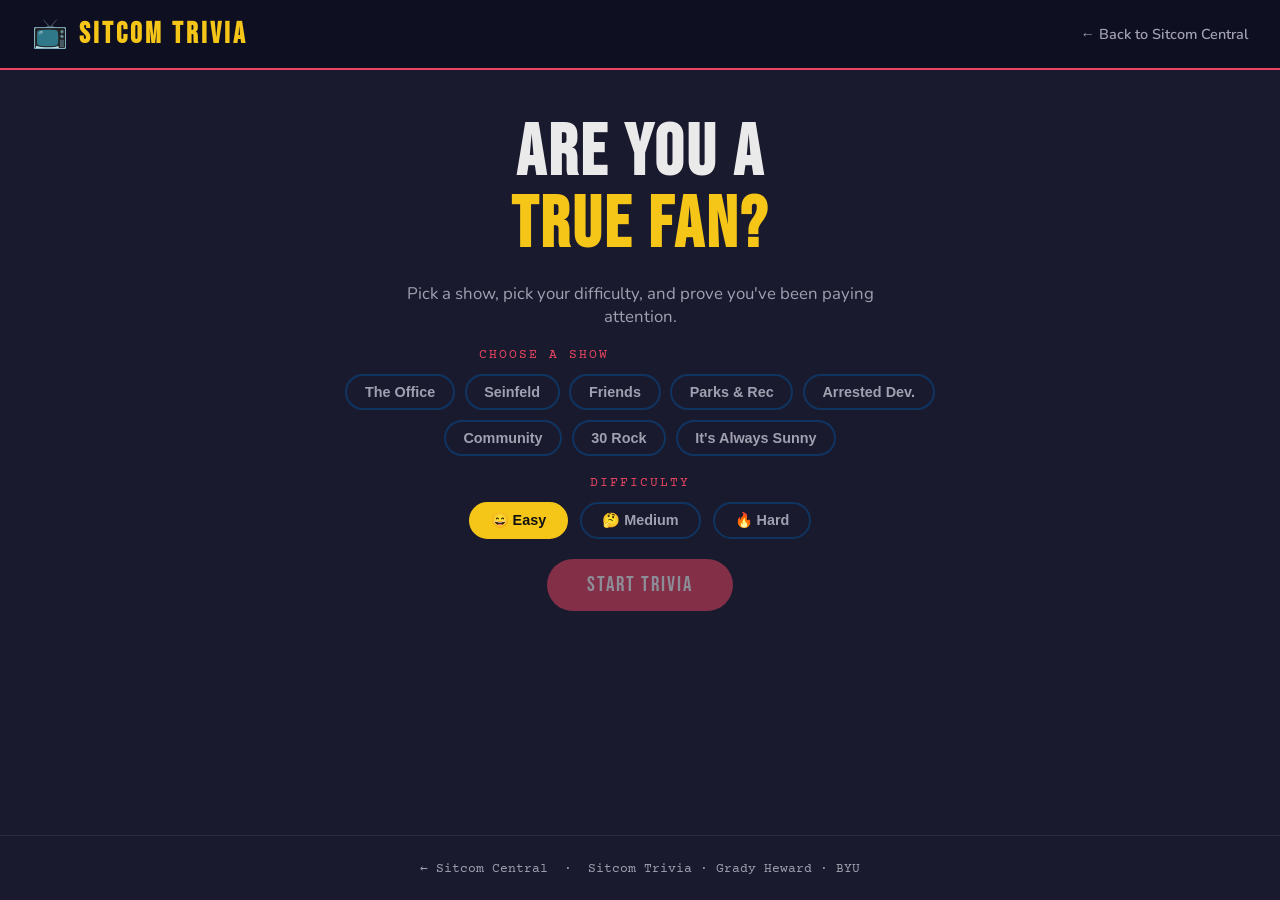
<file: app (1).html>
<!DOCTYPE html>
<html lang="en">
<head>
  <meta charset="UTF-8"/>
  <meta name="viewport" content="width=device-width, initial-scale=1.0"/>
  <title>Sitcom Trivia — Are You a True Fan?</title>
  <link href="https://fonts.googleapis.com/css2?family=Bebas+Neue&family=Nunito:wght@400;600;800;900&family=Courier+Prime:wght@400;700&display=swap" rel="stylesheet"/>

  <style>
    :root {
      --bg:      #1a1a2e;
      --bg-alt:  #16213e;
      --card:    #0f3460;
      --red:     #e94560;
      --gold:    #f5c518;
      --green:   #4caf82;
      --muted:   #a0a0b0;
      --text:    #eaeaea;
      --font-d:  'Bebas Neue', Impact, sans-serif;
      --font-b:  'Nunito', Arial, sans-serif;
      --font-m:  'Courier Prime', monospace;
    }

    * { box-sizing: border-box; margin: 0; padding: 0; }

    body {
      background: var(--bg);
      color: var(--text);
      font-family: var(--font-b);
      min-height: 100vh;
      display: flex;
      flex-direction: column;
      align-items: center;
    }

    header {
      width: 100%;
      background: rgba(15,15,35,0.97);
      border-bottom: 2px solid var(--red);
      padding: 1rem 2rem;
      display: flex;
      justify-content: space-between;
      align-items: center;
    }

    header h1 {
      font-family: var(--font-d);
      font-size: 1.8rem;
      letter-spacing: 3px;
      color: var(--gold);
    }

    header a {
      color: var(--muted);
      text-decoration: none;
      font-size: 0.9rem;
      font-weight: 600;
    }

    header a:hover { color: var(--text); }

    main {
      width: 100%;
      max-width: 720px;
      padding: 3rem 1.5rem;
      flex: 1;
      display: flex;
      flex-direction: column;
      align-items: center;
      gap: 2rem;
    }

    /* Intro */
    #intro {
      text-align: center;
      display: flex;
      flex-direction: column;
      align-items: center;
      gap: 1.25rem;
    }

    #intro h2 {
      font-family: var(--font-d);
      font-size: clamp(2.5rem, 8vw, 4.5rem);
      letter-spacing: 3px;
      color: var(--text);
      line-height: 1;
    }

    #intro h2 span { color: var(--gold); }

    #intro p {
      color: var(--muted);
      font-size: 1.05rem;
      max-width: 480px;
    }

    .show-grid {
      display: flex;
      flex-wrap: wrap;
      gap: 0.6rem;
      justify-content: center;
      margin-top: 0.5rem;
    }

    .show-chip {
      padding: 0.5rem 1.1rem;
      border: 2px solid var(--card);
      border-radius: 30px;
      font-size: 0.9rem;
      font-weight: 700;
      cursor: pointer;
      transition: all 0.15s;
      background: transparent;
      color: var(--muted);
    }

    .show-chip.selected {
      background: var(--red);
      border-color: var(--red);
      color: white;
    }

    .show-chip:hover { border-color: var(--red); color: var(--text); }

    .diff-row {
      display: flex;
      gap: 0.75rem;
    }

    .diff-btn {
      padding: 0.5rem 1.25rem;
      border-radius: 30px;
      border: 2px solid var(--card);
      background: transparent;
      color: var(--muted);
      font-weight: 700;
      font-size: 0.9rem;
      cursor: pointer;
      transition: all 0.15s;
    }

    .diff-btn.active {
      background: var(--gold);
      border-color: var(--gold);
      color: #111;
    }

    .btn-primary {
      padding: 0.85rem 2.5rem;
      background: var(--red);
      color: white;
      border: none;
      border-radius: 30px;
      font-family: var(--font-d);
      font-size: 1.3rem;
      letter-spacing: 2px;
      cursor: pointer;
      transition: transform 0.15s, background 0.15s;
    }

    .btn-primary:hover:not(:disabled) { background: #c73550; transform: translateY(-2px); }
    .btn-primary:disabled { opacity: 0.5; cursor: not-allowed; }

    /* Quiz */
    #quiz { width: 100%; display: none; flex-direction: column; gap: 1.5rem; }

    .progress-bar-wrap {
      width: 100%;
      height: 6px;
      background: var(--card);
      border-radius: 3px;
      overflow: hidden;
    }

    .progress-bar-fill {
      height: 100%;
      background: var(--red);
      transition: width 0.4s;
    }

    .quiz-meta {
      display: flex;
      justify-content: space-between;
      font-family: var(--font-m);
      font-size: 0.85rem;
      color: var(--muted);
    }

    .question-card {
      background: var(--card);
      border-radius: 10px;
      padding: 2rem;
      border: 1px solid rgba(255,255,255,0.07);
    }

    .question-label {
      font-family: var(--font-m);
      font-size: 0.75rem;
      letter-spacing: 2px;
      color: var(--red);
      text-transform: uppercase;
      margin-bottom: 0.75rem;
    }

    .question-text {
      font-size: 1.25rem;
      font-weight: 700;
      color: var(--text);
      line-height: 1.4;
    }

    .answers-grid {
      display: grid;
      grid-template-columns: 1fr 1fr;
      gap: 0.75rem;
    }

    @media (max-width: 500px) { .answers-grid { grid-template-columns: 1fr; } }

    .answer-btn {
      padding: 0.9rem 1rem;
      background: var(--bg-alt);
      border: 2px solid rgba(255,255,255,0.1);
      border-radius: 8px;
      color: var(--text);
      font-family: var(--font-b);
      font-size: 0.98rem;
      font-weight: 600;
      text-align: left;
      cursor: pointer;
      transition: all 0.15s;
      line-height: 1.3;
    }

    .answer-btn:hover:not(:disabled) {
      border-color: var(--gold);
      background: rgba(245,197,24,0.07);
    }

    .answer-btn.correct {
      background: rgba(76,175,130,0.2);
      border-color: var(--green);
      color: var(--green);
    }

    .answer-btn.wrong {
      background: rgba(233,69,96,0.2);
      border-color: var(--red);
      color: var(--red);
    }

    .feedback-box {
      padding: 1rem 1.25rem;
      border-radius: 8px;
      font-size: 0.98rem;
      line-height: 1.5;
      display: none;
    }

    .feedback-box.show { display: block; }
    .feedback-box.correct { background: rgba(76,175,130,0.15); border: 1px solid var(--green); color: var(--green); }
    .feedback-box.wrong   { background: rgba(233,69,96,0.15);  border: 1px solid var(--red);   color: #ff8fa0; }

    /* Results */
    #results {
      display: none;
      text-align: center;
      flex-direction: column;
      align-items: center;
      gap: 1.25rem;
    }

    #results h2 {
      font-family: var(--font-d);
      font-size: clamp(2rem, 7vw, 3.5rem);
      letter-spacing: 3px;
      color: var(--text);
    }

    .score-display {
      font-family: var(--font-d);
      font-size: clamp(3.5rem, 14vw, 7rem);
      color: var(--gold);
      line-height: 1;
    }

    .score-label { color: var(--muted); font-size: 1rem; }

    .verdict {
      font-size: 1.15rem;
      color: var(--text);
      max-width: 460px;
      line-height: 1.5;
    }

    .results-btn-row {
      display: flex;
      gap: 1rem;
      flex-wrap: wrap;
      justify-content: center;
    }

    .btn-secondary {
      padding: 0.75rem 2rem;
      background: transparent;
      border: 2px solid var(--gold);
      color: var(--gold);
      border-radius: 30px;
      font-family: var(--font-d);
      font-size: 1.1rem;
      letter-spacing: 2px;
      cursor: pointer;
      transition: all 0.15s;
    }

    .btn-secondary:hover { background: var(--gold); color: #111; }

    footer {
      width: 100%;
      text-align: center;
      padding: 1.5rem;
      font-family: var(--font-m);
      font-size: 0.8rem;
      color: var(--muted);
      border-top: 1px solid rgba(255,255,255,0.07);
    }

    footer a { color: var(--muted); text-decoration: none; }
    footer a:hover { color: var(--gold); }
  </style>
</head>
<body>

  <header>
    <h1>📺 Sitcom Trivia</h1>
    <a href="fromScratch.html">← Back to Sitcom Central</a>
  </header>

  <main>

    <!-- INTRO SCREEN -->
    <div id="intro">
      <h2>ARE YOU A<br/><span>TRUE FAN?</span></h2>
      <p>Pick a show, pick your difficulty, and prove you've been paying attention.</p>

      <div>
        <p style="font-family:var(--font-m);font-size:0.8rem;letter-spacing:2px;color:var(--red);text-transform:uppercase;margin-bottom:0.75rem;">Choose a Show</p>
        <div class="show-grid" id="showGrid">
          <button class="show-chip" data-show="The Office">The Office</button>
          <button class="show-chip" data-show="Seinfeld">Seinfeld</button>
          <button class="show-chip" data-show="Friends">Friends</button>
          <button class="show-chip" data-show="Parks and Recreation">Parks &amp; Rec</button>
          <button class="show-chip" data-show="Arrested Development">Arrested Dev.</button>
          <button class="show-chip" data-show="Community">Community</button>
          <button class="show-chip" data-show="30 Rock">30 Rock</button>
          <button class="show-chip" data-show="It's Always Sunny">It's Always Sunny</button>
        </div>
      </div>

      <div>
        <p style="font-family:var(--font-m);font-size:0.8rem;letter-spacing:2px;color:var(--red);text-transform:uppercase;margin-bottom:0.75rem;">Difficulty</p>
        <div class="diff-row">
          <button class="diff-btn active" data-diff="easy">😄 Easy</button>
          <button class="diff-btn" data-diff="medium">🤔 Medium</button>
          <button class="diff-btn" data-diff="hard">🔥 Hard</button>
        </div>
      </div>

      <button class="btn-primary" id="startBtn" disabled>START TRIVIA</button>
    </div>

    <!-- QUIZ SCREEN -->
    <div id="quiz">
      <div class="progress-bar-wrap">
        <div class="progress-bar-fill" id="progressBar" style="width:0%"></div>
      </div>
      <div class="quiz-meta">
        <span id="questionCounter">Question 1 / 5</span>
        <span id="scoreCounter">Score: 0</span>
      </div>
      <div class="question-card">
        <div class="question-label" id="questionShow">The Office</div>
        <div class="question-text" id="questionText"></div>
      </div>
      <div class="answers-grid" id="answersGrid"></div>
      <div class="feedback-box" id="feedbackBox"></div>
      <button class="btn-primary" id="nextBtn" style="display:none; align-self:center;">NEXT QUESTION →</button>
    </div>

    <!-- RESULTS SCREEN -->
    <div id="results">
      <h2 id="resultsTitle">QUIZ COMPLETE!</h2>
      <div class="score-display" id="scoreDisplay">0/5</div>
      <div class="score-label" id="scoreLabel">questions correct</div>
      <p class="verdict" id="verdictText"></p>
      <div class="results-btn-row">
        <button class="btn-primary" id="playAgainBtn">PLAY AGAIN</button>
        <button class="btn-secondary" id="newShowBtn">NEW SHOW</button>
      </div>
    </div>

  </main>

  <footer>
    <a href="fromScratch.html">← Sitcom Central</a> &nbsp;·&nbsp; Sitcom Trivia · Grady Heward · BYU
  </footer>

  <script>

    // ── All hardcoded questions by show and difficulty ──
    const QUESTIONS = {

      "The Office": {
        easy: [
          { question: "What is the name of the paper company where The Office is set?", answers: ["Dunder Mifflin", "Initech", "Vandelay Industries", "Bluth Company"], correct: 0, explanation: "Dunder Mifflin is the Scranton, PA paper company where the whole show takes place." },
          { question: "What is Michael Scott's job title?", answers: ["Regional Manager", "Assistant Manager", "Sales Director", "Branch President"], correct: 0, explanation: "Michael is the Regional Manager of the Scranton branch of Dunder Mifflin." },
          { question: "Which character is known for saying 'That's what she said'?", answers: ["Michael Scott", "Dwight Schrute", "Jim Halpert", "Kevin Malone"], correct: 0, explanation: "Michael Scott uses 'That's what she said' as his signature catchphrase throughout the series." },
          { question: "What does Dwight Schrute farm on his property?", answers: ["Beets", "Corn", "Potatoes", "Soybeans"], correct: 0, explanation: "Dwight owns and operates Schrute Farms, a beet farm and bed-and-breakfast." },
          { question: "Who does Jim Halpert eventually marry?", answers: ["Pam Beesly", "Karen Filippelli", "Phyllis Vance", "Angela Martin"], correct: 0, explanation: "Jim and Pam's slow-burn romance is the emotional heart of the series — they marry in Season 6." }
        ],
        medium: [
          { question: "What is the name of Dwight's bed and breakfast?", answers: ["Schrute Farms", "Beet Haven", "The Dwight Inn", "Mose's Place"], correct: 0, explanation: "Schrute Farms is Dwight's beet farm that he also operates as a bed and breakfast." },
          { question: "What sport does Michael Scott love so much he created his own team?", answers: ["Volleyball", "Ice Hockey", "Basketball", "Soccer"], correct: 2, explanation: "Michael organizes a basketball game in Season 1 and is obsessed with the sport throughout the series." },
          { question: "What is the name of the spin-off company Michael starts after leaving Dunder Mifflin?", answers: ["Michael Scott Paper Company", "Scott's Tots Inc.", "The Best Boss Co.", "Dundie Enterprises"], correct: 0, explanation: "Michael starts the Michael Scott Paper Company in Season 5 to compete directly with Dunder Mifflin." },
          { question: "Which character wins the very first Dundie Award shown on screen?", answers: ["Pam Beesly", "Dwight Schrute", "Jim Halpert", "Kevin Malone"], correct: 0, explanation: "Pam wins the 'Whitest Sneakers' Dundie Award and famously gives a speech while tipsy at Chili's." },
          { question: "What is Andy Bernard's a cappella group from Cornell called?", answers: ["Here Comes Treble", "The Note-ables", "Key Change", "The Ivy Tones"], correct: 0, explanation: "Andy constantly references Here Comes Treble, his a cappella group from Cornell University." }
        ],
        hard: [
          { question: "What is the address of Schrute Farms?", answers: ["1725 Slough Avenue", "7 Finger Lakes Road", "RR 6 Box 37835, Honesdale PA", "12 Beet Drive, Scranton PA"], correct: 2, explanation: "The mailing address for Schrute Farms as listed on the Schrute Farms website shown in the show." },
          { question: "What did Michael Scott legally change his middle name to?", answers: ["Gary", "Michael", "Scott", "Mister"], correct: 1, explanation: "Michael's full name is Michael Gary Scott — he was briefly called 'Michael' in the middle name context in a fun Season 2 callback." },
          { question: "Which episode features the famous 'pretzel day' that Michael calls the best day of the year?", answers: ["The Merger", "Product Recall", "Initiation", "Branch Wars"], correct: 0, explanation: "Pretzel day occurs in 'The Merger' (Season 3) when Michael declares it the greatest day of the year." },
          { question: "What is the name of Creed Bratton's actual band outside of the show?", answers: ["Creed", "The Grass Roots", "The Wild Honey", "Bratton & Co."], correct: 1, explanation: "Creed Bratton was actually a member of The Grass Roots, a real 1960s rock band." },
          { question: "How many episodes is Ricky Gervais's David Brent character in the US version of The Office?", answers: ["0", "1", "2", "3"], correct: 2, explanation: "Ricky Gervais appears as David Brent in two episodes of the US version — 'The Seminar' and the series finale." }
        ]
      },

      "Seinfeld": {
        easy: [
          { question: "What is the name of the diner where Jerry and his friends hang out?", answers: ["Monk's Cafe", "Central Perk", "Pop's Diner", "Vandelay's"], correct: 0, explanation: "Monk's Cafe is the go-to hangout for Jerry, George, Elaine, and Kramer throughout the series." },
          { question: "What is George Costanza's father's first name?", answers: ["Frank", "Jerry", "Morty", "Lloyd"], correct: 0, explanation: "Frank Costanza, played by Jerry Stiller, is George's loud and opinionated father." },
          { question: "What fictional holiday does Frank Costanza invent?", answers: ["Festivus", "Seinzaa", "Costanzamas", "Georgemas"], correct: 0, explanation: "Festivus — 'a holiday for the rest of us' — is Frank Costanza's secular alternative to Christmas." },
          { question: "What is Kramer's first name?", answers: ["Cosmo", "Kenny", "Carl", "Victor"], correct: 0, explanation: "Kramer's first name, Cosmo, is kept a mystery for most of the series before being revealed in Season 6." },
          { question: "What does George tell women his occupation is to impress them?", answers: ["Architect", "Doctor", "Lawyer", "Marine Biologist"], correct: 0, explanation: "George frequently claims to be an architect to impress people, despite having no such career." }
        ],
        medium: [
          { question: "What is the name of Jerry's eccentric neighbor and mailman?", answers: ["Newman", "Puddy", "Lloyd Braun", "Bob Sacamano"], correct: 0, explanation: "Newman is Jerry's nemesis and Kramer's best friend, always plotting against Jerry." },
          { question: "What is the name of J. Peterman's catalog that Elaine works for?", answers: ["J. Peterman Reality Tour", "The J. Peterman Company", "Peterman's Catalog", "Peterman Originals"], correct: 1, explanation: "Elaine works as a writer and later head of purchasing at The J. Peterman Company." },
          { question: "In 'The Marine Biologist,' what does George pull out of the whale's blowhole?", answers: ["A Titleist golf ball", "A fishing hook", "A tin can", "A rubber duck"], correct: 0, explanation: "George pulls out a Titleist golf ball hit into the ocean by Kramer — one of the show's greatest payoffs." },
          { question: "What is the name of the 'Soup Nazi'?", answers: ["Yev Kassem", "Ivan Borscht", "Al Yeganeh", "Dmitri Soupkov"], correct: 2, explanation: "The Soup Nazi is based on real New York soup chef Al Yeganeh, owner of Soup Kitchen International." },
          { question: "What phrase do Jerry and George pitch as the concept for their TV show?", answers: ["A show about nothing", "A show about everything", "Real people, real problems", "No hugging, no learning"], correct: 0, explanation: "Jerry and George pitch NBC a 'show about nothing' — a meta joke about Seinfeld itself." }
        ],
        hard: [
          { question: "What is the name of George's deceased fiancée?", answers: ["Susan Ross", "Karen Bilt", "Debbie Wyatt", "Carol Mayers"], correct: 0, explanation: "Susan Ross dies from licking toxic envelopes for their wedding invitations — George's reaction is famously cold." },
          { question: "What is Kramer's business idea involving a coffee table book?", answers: ["A coffee table book about coffee tables", "A book that folds into a coffee table", "A coffee table shaped like a book", "A pop-up coffee table book"], correct: 0, explanation: "Kramer's idea is a coffee table book about coffee tables — Elaine's boss J. Peterman eventually publishes it." },
          { question: "What is the name of Jerry's childhood friend who becomes a mimbo?", answers: ["Tony", "Joel Rifkin", "David Puddy", "Bob Corcoran"], correct: 0, explanation: "Tony, played by Dan Cortese, is Elaine's 'mimbo' (male bimbo) boyfriend in the episode 'The Stall.'" },
          { question: "What is the name of the perfume George's mother wears that makes him unable to be intimate?", answers: ["Believe", "Ocean by Calvin Klein", "Chanel No. 5", "Wind Song"], correct: 0, explanation: "In 'The Fusilli Jerry,' George's mother's perfume triggers a psychological issue for George." },
          { question: "What word does Elaine add to every sentence in her letter of recommendation?", answers: ["Breathtaking", "Magnificent", "Stunning", "Wonderful"], correct: 0, explanation: "Elaine writes 'breathtaking' throughout a recommendation letter after J. Peterman uses the word." }
        ]
      },

      "Friends": {
        easy: [
          { question: "What is the name of the coffee house where the friends hang out?", answers: ["Central Perk", "The Brew", "Monk's Cafe", "Java Joe's"], correct: 0, explanation: "Central Perk is the iconic New York coffee shop where the gang spends most of their time." },
          { question: "What are the names of Ross's two divorces before Rachel?", answers: ["Carol and Emily", "Susan and Mona", "Carol and Mona", "Emily and Julie"], correct: 0, explanation: "Ross divorces Carol (who comes out as gay) and Emily (who he accidentally calls 'Rachel' at the altar)." },
          { question: "What is Joey's most famous catchphrase?", answers: ["How you doin'?", "Could this BE any more obvious?", "We were on a break!", "Smelly cat!"], correct: 0, explanation: "'How you doin'?' is Joey Tribbiani's signature flirtatious line used throughout the series." },
          { question: "What is the name of Ross and Monica's parents?", answers: ["Jack and Judy", "Frank and Carol", "Bob and Linda", "Richard and Sandra"], correct: 0, explanation: "Jack and Judy Geller are Ross and Monica's overbearing but loving parents." },
          { question: "What instrument does Phoebe play while singing at Central Perk?", answers: ["Guitar", "Ukulele", "Keyboard", "Tambourine"], correct: 0, explanation: "Phoebe plays acoustic guitar and performs original songs like 'Smelly Cat' at Central Perk." }
        ],
        medium: [
          { question: "What is the name of Joey's beloved stuffed penguin?", answers: ["Hugsy", "Mr. Waddles", "Captain Beak", "Pengy"], correct: 0, explanation: "Hugsy is Joey's bedtime penguin pal — he is very protective of it and refuses to let anyone borrow it." },
          { question: "What is Chandler Bing's job?", answers: ["Statistical analysis and data reconfiguration", "Accountant", "IT consultant", "Marketing manager"], correct: 0, explanation: "Chandler's job is famously vague — 'statistical analysis and data reconfiguration' is the running joke answer." },
          { question: "What color are the apartment doors in the building?", answers: ["Purple", "Yellow", "Green", "Red"], correct: 0, explanation: "The iconic purple apartment doors are one of the most recognizable visual details of the show." },
          { question: "What is the name of the actress who plays Joey's girlfriend Kate?", answers: ["Dina Spybey", "Paget Brewster", "Sarah, no last name", "Dina Meyer"], correct: 1, explanation: "Paget Brewster plays Kate Miller, the actress Joey falls for while doing a play together." },
          { question: "What sport do Ross and Chandler play together that they call their 'thing'?", answers: ["Foosball", "Tennis", "Racquetball", "Ping pong"], correct: 0, explanation: "Foosball is Chandler and Joey's thing — they own a foosball table that becomes central to several plots." }
        ],
        hard: [
          { question: "What is the name of the fake accent Rachel puts on when she meets Emily's parents?", answers: ["British", "French", "Australian", "Southern"], correct: 0, explanation: "Rachel inexplicably puts on a British accent when meeting Emily's snobbish British parents." },
          { question: "What is the number of the apartment that Monica and Rachel live in?", answers: ["20", "19", "18", "22"], correct: 0, explanation: "Monica's apartment is number 20 — earlier episodes inconsistently showed it as 5 before being corrected." },
          { question: "What is the name of Ross's monkey?", answers: ["Marcel", "Chester", "Bananas", "Spike"], correct: 0, explanation: "Marcel is Ross's pet capuchin monkey in Seasons 1 and 2 before being sent to a zoo." },
          { question: "What is Phoebe's twin sister's name?", answers: ["Ursula", "Pamela", "Lydia", "Regina"], correct: 0, explanation: "Ursula Buffay is Phoebe's identical twin sister, who also appeared on Mad About You." },
          { question: "What does Ross get for free at the Leather Ranch because his tailor liked him?", answers: ["A cowboy hat", "A free pair of pants", "A leather jacket", "Boots"], correct: 0, explanation: "Ross gets a free cowboy hat from his tailor at the Leather Ranch in 'The One with the Cop.'" }
        ]
      },

      "Parks and Recreation": {
        easy: [
          { question: "What fictional town is Parks and Recreation set in?", answers: ["Pawnee, Indiana", "Eagleton, Indiana", "Springfield, Indiana", "Muncie, Indiana"], correct: 0, explanation: "Pawnee, Indiana is the quirky small town where Leslie Knope works tirelessly to make a difference." },
          { question: "What is Leslie Knope's obsession when it comes to breakfast food?", answers: ["Waffles", "Pancakes", "Eggs Benedict", "French Toast"], correct: 0, explanation: "Leslie's love for waffles at J.J.'s Diner is one of the show's most iconic running gags." },
          { question: "What does Ron Swanson do in his spare time that he keeps secret?", answers: ["Play jazz saxophone", "Write poetry", "Paint landscapes", "Knit"], correct: 0, explanation: "Ron is secretly Duke Silver, a smooth jazz saxophonist with a devoted fanbase." },
          { question: "What department does Leslie Knope work in?", answers: ["Parks and Recreation", "City Planning", "Public Works", "Mayor's Office"], correct: 0, explanation: "Leslie works in the Pawnee Parks and Recreation Department — it's right there in the title." },
          { question: "What is the name of Tom Haverford's entertainment company?", answers: ["Entertainment 720", "Tom's Empire", "Haverford Inc.", "The Tom Show"], correct: 0, explanation: "Entertainment 720 is Tom's wildly over-the-top entertainment company that he starts with Jean-Ralphio." }
        ],
        medium: [
          { question: "What is the name of Pawnee's rival town?", answers: ["Eagleton", "Bloomington", "Columbus", "Fort Wayne"], correct: 0, explanation: "Eagleton is Pawnee's wealthy, snobbish neighboring town — the two are bitter rivals." },
          { question: "What does April Ludgate study in college?", answers: ["Women's studies and Latin", "Political science", "Art history", "Philosophy"], correct: 0, explanation: "April majored in women's studies and minored in Latin — she is academically capable but deliberately apathetic." },
          { question: "What is the name of the Sweetums candy that causes a health crisis in Pawnee?", answers: ["Nutriyum bars", "Sweetums Blast", "Sugar Rush", "Candy Corn Oreos"], correct: 0, explanation: "Nutriyum bars are the Sweetums product linked to a health controversy involving the town's sugar addiction." },
          { question: "What is Ben Wyatt's passion project that he works on obsessively?", answers: ["A claymation Game of Thrones", "An ice town board game", "A fantasy novel", "A documentary"], correct: 1, explanation: "Ben creates Cones of Dunshire, an incredibly complex fantasy board game that becomes his passion project." },
          { question: "What is the name of Ann Perkins's ex-boyfriend who starts the whole series?", answers: ["Andy Dwyer", "Chris Traeger", "Mark Brendanawicz", "Dave Sanderson"], correct: 0, explanation: "Andy Dwyer is Ann's deadbeat boyfriend who breaks his legs in the pit — his injury kickstarts the entire series." }
        ],
        hard: [
          { question: "What is the full name of Jean-Ralphio's twin sister?", answers: ["Mona-Lisa Saperstein", "Jean-Lisa Saperstein", "Donna Saperstein", "Lisa-Jean Saperstein"], correct: 0, explanation: "Mona-Lisa Saperstein is Jean-Ralphio's equally chaotic twin sister, described as 'the worst person in the world.'" },
          { question: "What is the name of the Pawnee town mascot?", answers: ["Turnip the Beet", "The Pawnee Porpoise", "Perd Hapley", "Lil' Sebastian"], correct: 3, explanation: "Lil' Sebastian is the beloved miniature horse who is a celebrity in Pawnee — his death devastates the whole town." },
          { question: "What fictional country does April pretend to be from in early seasons?", answers: ["She doesn't — she's just weird", "Zoravia", "San Marcos", "Eagletonistan"], correct: 0, explanation: "April doesn't claim a fake country — she just acts bizarre and mysterious, which throws people off." },
          { question: "What is the name of the bar that the Parks department frequents?", answers: ["The Snakehole Lounge", "The Pawnee Tavern", "Paunch Burger Bar", "The Waffle Shack"], correct: 0, explanation: "The Snakehole Lounge is the go-to bar, and Tom eventually becomes a part-owner." },
          { question: "What is Chris Traeger's catchphrase when something impresses him?", answers: ["Literally the best thing ever", "Oh my goodness gracious", "That is incredible", "Stop it. Stop it right now."], correct: 0, explanation: "Chris uses 'literally' constantly and emphatically — 'literally the best thing I have ever experienced' is his signature." }
        ]
      },

      "Arrested Development": {
        easy: [
          { question: "What is the name of the Bluth family's frozen banana stand?", answers: ["Bluth's Original Frozen Banana", "The Banana Shack", "Bluth Banana Co.", "Original Frozen Treats"], correct: 0, explanation: "Bluth's Original Frozen Banana Stand on Balboa Island is central to the show's recurring 'there's always money in the banana stand' joke." },
          { question: "Who is the narrator of Arrested Development?", answers: ["Ron Howard", "Jeffrey Tambor", "Jason Bateman", "Mitch Hurwitz"], correct: 0, explanation: "Ron Howard narrates the entire series — and later appears as himself in Season 4." },
          { question: "What is Tobias Fünke's dual career combination?", answers: ["Analyst and therapist", "Doctor and actor", "Lawyer and therapist", "Psychiatrist and director"], correct: 0, explanation: "Tobias is an 'analrapist' — an analyst and therapist — which leads to endless unfortunate wordplay." },
          { question: "What does Buster Bluth lose in a seal attack?", answers: ["His hand", "His foot", "His ear", "His eye"], correct: 0, explanation: "Buster loses his left hand to a seal, fulfilling foreshadowing that runs throughout Season 2." },
          { question: "What is George Michael's romantic interest who is also his cousin?", answers: ["Maeby Fünke", "Ann Veal", "Lindsay Bluth", "Lucille 2"], correct: 0, explanation: "George Michael's crush on his cousin Maeby is one of the show's most uncomfortable and persistent running gags." }
        ],
        medium: [
          { question: "What is the name of the one-armed man hired to scare Buster?", answers: ["J. Walter Weatherman", "Steve Holt", "Johnny Bark", "Franklin Delano Bluth"], correct: 0, explanation: "J. Walter Weatherman is George Sr.'s one-armed accomplice used to teach the children 'lessons.'" },
          { question: "What does Michael keep saying they are as a family?", answers: ["Solid as a rock", "Never torn apart", "Getting the family back together", "Staying together no matter what"], correct: 2, explanation: "Michael's constant refrain is that he's 'getting the family back together' — which never quite works out." },
          { question: "What is the name of Gob's ventriloquist dummy?", answers: ["Franklin", "Gerald", "Jefferson", "Lincoln"], correct: 0, explanation: "Franklin Delano Bluth is Gob's African-American puppet who says wildly inappropriate things." },
          { question: "What phrase does Gob always say after a failed magic trick?", answers: ["I've made a huge mistake", "Come on!", "And that's why you always leave a note", "Her?"], correct: 0, explanation: "'I've made a huge mistake' is Gob's signature line, used in increasingly absurd situations throughout the series." },
          { question: "What is the Bluth family's model home development called?", answers: ["Sudden Valley", "Paradise Valley", "Bluth Estates", "The Model"], correct: 0, explanation: "Sudden Valley is the Bluth Company's stalled housing development — it eventually gets filled with sex offenders." }
        ],
        hard: [
          { question: "What is the name of the Bluth Company's lawyer who is wildly incompetent?", answers: ["Barry Zuckerkorn", "Bob Loblaw", "Wayne Jarvis", "Gene Parmesan"], correct: 0, explanation: "Barry Zuckerkorn, played by Henry Winkler, is the Bluths' perpetually useless family attorney." },
          { question: "What is the name of Ann Veal's father's religious theme park?", answers: ["Righteous Brothers", "And As It Is Such, So Also As Such Is It Unto You", "Holy Golly", "Act of God"], correct: 1, explanation: "The theme park is called 'And As It Is Such, So Also As Such Is It Unto You' — a joke about how long and confusing it is." },
          { question: "What is the secret code phrase for the staircar?", answers: ["There's always money in the banana stand", "Her?", "Steve Holt!", "Annyong"], correct: 0, explanation: "George Sr. hides money inside the banana stand walls — 'there's always money in the banana stand' is both literal and metaphorical." },
          { question: "What does Tobias accidentally join thinking it's an acting group?", answers: ["The Blue Man Group", "The Hair Sculptors", "The Analysts Guild", "A cult"], correct: 0, explanation: "Tobias accidentally becomes a Blue Man Group performer after painting himself blue and wandering into a rehearsal." },
          { question: "What is Lucille Austero's nickname?", answers: ["Lucille 2", "Other Lucille", "Lucille B", "The Real Lucille"], correct: 0, explanation: "Liza Minnelli's character is called 'Lucille 2' to distinguish her from Lucille Bluth — she has a vertigo condition." }
        ]
      },

      "Community": {
        easy: [
          { question: "What community college is the show set at?", answers: ["Greendale Community College", "Riverside Community College", "Jefferson Community College", "Pearce Community College"], correct: 0, explanation: "Greendale Community College in Colorado is the setting for all the show's absurd adventures." },
          { question: "What subject does Spanish teacher Señor Chang teach?", answers: ["Spanish", "French", "Portuguese", "Italian"], correct: 0, explanation: "Señor Chang teaches Spanish — though it's later revealed he has no actual teaching credentials." },
          { question: "What does Abed love more than anything?", answers: ["Movies and TV shows", "Video games", "Comic books", "Board games"], correct: 0, explanation: "Abed is obsessed with pop culture, movies, and TV tropes — he frequently references and reenacts them." },
          { question: "What is the name of the study room the group uses?", answers: ["Study Room F", "Study Room A", "The Library Lounge", "Room 101"], correct: 0, explanation: "The group always meets in Study Room F, which becomes their home base throughout the series." },
          { question: "Who is the dean of Greendale?", answers: ["Dean Pelton", "Dean Spreck", "Dean Thomas", "Dean Craig"], correct: 0, explanation: "Craig Pelton (Dean Pelton) is the well-meaning but eccentric dean who constantly sends group emails." }
        ],
        medium: [
          { question: "What game does the entire school take dangerously seriously in one episode?", answers: ["Paintball", "Dungeons & Dragons", "Foosball", "Pillow fighting"], correct: 0, explanation: "The paintball episodes are fan favorites — the school descends into utter chaos over a game of assassin paintball." },
          { question: "What is the name of Pierce Hawthorne's company?", answers: ["Hawthorne Wipes", "Pierce Industries", "Moist Towelette Co.", "Hawthorne Global"], correct: 0, explanation: "Hawthorne Wipes is Pierce's family moist towelette company — his fortune comes entirely from wet wipes." },
          { question: "What is the name of Troy and Abed's morning show?", answers: ["Troy and Abed in the Morning", "Good Morning Greendale", "The Troy and Abed Show", "Morning with T&A"], correct: 0, explanation: "'Troy and Abed in the Morning!' is their imaginary morning talk show they perform in the apartment." },
          { question: "What does Britta Perry study?", answers: ["Psychology", "Sociology", "Political science", "Philosophy"], correct: 0, explanation: "Britta studies psychology — she's a self-styled activist who frequently misapplies psychological concepts." },
          { question: "What does Professor Ian Duncan teach?", answers: ["Psychology", "Anthropology", "History", "Sociology"], correct: 0, explanation: "Professor Duncan teaches psychology and is a close friend of Jeff's who constantly bends academic rules for him." }
        ],
        hard: [
          { question: "What is the name of the dark timeline created in the Dungeons & Dragons episode?", answers: ["The Evil Timeline", "The Darkest Timeline", "Timeline 6", "The Bad Place"], correct: 1, explanation: "The Darkest Timeline is introduced in 'Remedial Chaos Theory' — the worst outcome when the dice lands on Troy going to get pizza." },
          { question: "What is Magnitude's only catchphrase?", answers: ["Pop pop!", "Boom boom!", "Ka-bam!", "Zap zap!"], correct: 0, explanation: "Magnitude is a minor character whose entire personality is saying 'Pop pop!' — and somehow it always works." },
          { question: "What does Abed direct as his film school project that impresses everyone?", answers: ["A film about his parents' relationship", "A documentary about Greendale", "A Star Wars parody", "A zombie film"], correct: 0, explanation: "Abed directs a touching film recreating his parents' first meeting — it's one of the show's most emotional moments." },
          { question: "What is the name of the school that is Greendale's rival?", answers: ["City College", "Riverside", "Eastdale", "Pierce University"], correct: 0, explanation: "City College is Greendale's bitter rival, frequently trying to sabotage or absorb Greendale throughout the series." },
          { question: "What conspiracy does Jeff discover about the school's history?", answers: ["Greendale was founded as a tax scam", "The school mascot was a person", "The school has no accreditation", "Dean Pelton invented the school"], correct: 0, explanation: "Greendale was originally founded as a tax shelter — a recurring dark joke about the school's questionable legitimacy." }
        ]
      },

      "30 Rock": {
        easy: [
          { question: "What TV show does Liz Lemon write for?", answers: ["TGS with Tracy Jordan", "Live from New York", "The Girlie Show", "Night Live"], correct: 0, explanation: "TGS with Tracy Jordan (formerly The Girlie Show) is the sketch comedy show Liz head-writes at NBC." },
          { question: "What building is 30 Rock set in?", answers: ["30 Rockefeller Plaza", "The Empire State Building", "1 World Trade Center", "The Chrysler Building"], correct: 0, explanation: "30 Rockefeller Plaza (30 Rock) is the real NBC headquarters in New York City where the show is set." },
          { question: "What is Jack Donaghy's job?", answers: ["Vice President of East Coast Television", "CEO of GE", "Network President", "Head of Programming"], correct: 0, explanation: "Jack is the Vice President of East Coast Television and Microwave Oven Programming at NBC/GE." },
          { question: "What is Liz Lemon's signature food obsession?", answers: ["Sandwiches and junk food", "Pizza", "Hot dogs", "Nachos"], correct: 0, explanation: "Liz's love of sandwiches, night cheese, and junk food is one of the show's most beloved character traits." },
          { question: "Who plays Tracy Jordan, the unstable star of TGS?", answers: ["Tracy Morgan", "Chris Rock", "Kenan Thompson", "Jay Pharoah"], correct: 0, explanation: "Tracy Morgan plays Tracy Jordan — the character is a loose parody of Morgan himself." }
        ],
        medium: [
          { question: "What is Jenna Maroney's most famous film role she constantly brags about?", answers: ["Rural Juror", "The Rural Juror", "Jenna: The Movie", "White Haven"], correct: 1, explanation: "'The Rural Juror' is Jenna's film that is impossible to understand when spoken aloud — a running gag throughout the series." },
          { question: "What is Kenneth Parcell's job at NBC?", answers: ["Page", "Intern", "Assistant producer", "Camera operator"], correct: 0, explanation: "Kenneth is an NBC page from Stone Mountain, Georgia — his cheerful optimism and apparent immortality are recurring jokes." },
          { question: "What is the name of Jack's on-again-off-again love interest played by Salma Hayek?", answers: ["Elisa Pedrera", "Isabella Vargas", "Carmen Diaz", "Rosa Mendez"], correct: 0, explanation: "Elisa Pedrera is Jack's devoutly Catholic girlfriend from Puerto Rico, played by Salma Hayek in Season 3." },
          { question: "What is Jack Donaghy's mentor's name at GE?", answers: ["Don Geiss", "Hank Hooper", "Devon Banks", "Kabletown"], correct: 0, explanation: "Don Geiss is Jack's mentor and the CEO of GE who puts Jack in charge and later falls into a coma." },
          { question: "What does Tracy Jordan claim he is in his autobiography?", answers: ["Astronaut", "President", "Rock legend", "A simple man"], correct: 0, explanation: "Tracy's autobiography is full of outrageous false claims — including that he was an astronaut." }
        ],
        hard: [
          { question: "What is the name of the fictional network that buys NBC in later seasons?", answers: ["Kabletown", "Microwave Corp", "Sheinhardt Wig Company", "Peacock Network"], correct: 0, explanation: "Kabletown is the fictional cable company that acquires NBC — a parody of Comcast's real acquisition of NBC Universal." },
          { question: "What song does Liz Lemon hum when she is happy?", answers: ["The Night Court theme", "The Cheers theme", "The Friends theme", "The Seinfeld bass riff"], correct: 0, explanation: "Liz hums the Night Court theme when she's content — a nod to creator Tina Fey's admiration of that era of NBC comedy." },
          { question: "What is the name of Jack's mother?", answers: ["Colleen Donaghy", "Margaret Donaghy", "Patricia Donaghy", "Eileen Donaghy"], correct: 0, explanation: "Colleen Donaghy, played by Elaine Stritch, is Jack's sharp-tongued Irish-Catholic mother from Boston." },
          { question: "What company does Devon Banks work for when trying to take down Jack?", answers: ["Google", "Walmart", "MyFace", "Verizon"], correct: 2, explanation: "Devon Banks goes to work for fictional social network MyFace (a parody of Facebook/MySpace) to scheme against Jack." },
          { question: "What is the name of Liz Lemon's on-again boyfriend who she eventually marries?", answers: ["Criss Chros", "Floyd DeBarber", "Dennis Duffy", "Wesley Snipes"], correct: 0, explanation: "Criss Chros (James Marsden) is the fun, laid-back guy Liz eventually marries in the finale — 'I don't even know what he does.'" }
        ]
      },

      "It's Always Sunny": {
        easy: [
          { question: "What is the name of the bar the gang owns?", answers: ["Paddy's Pub", "Charlie's Bar", "The Irish Rover", "Sunny's Saloon"], correct: 0, explanation: "Paddy's Pub in South Philadelphia is the gang's perpetually failing bar and the center of most schemes." },
          { question: "What city is It's Always Sunny in Philadelphia set in?", answers: ["Philadelphia", "Pittsburgh", "New York", "Baltimore"], correct: 0, explanation: "The show is set entirely in South Philadelphia — city landmarks and the Eagles are referenced constantly." },
          { question: "What does Charlie Kelly do at the bar?", answers: ["Janitorial work and pest control", "Bartending", "Managing", "Cooking"], correct: 0, explanation: "Charlie does 'Charlie Work' — janitorial duties, pest control, and all the tasks no one else will do." },
          { question: "What is Frank Reynolds known for doing at the start of each scheme?", answers: ["Showing up with a wad of cash", "Arriving in a trash bag", "Bringing a gun", "Suggesting they get milk steak"], correct: 0, explanation: "Frank frequently arrives with cash to fund the gang's schemes, making him indispensable despite his chaos." },
          { question: "Who does Dennis Reynolds think he is in terms of attractiveness?", answers: ["Extremely handsome and superior", "Average but charming", "Ruggedly masculine", "A golden god"], correct: 3, explanation: "Dennis famously declares himself 'a golden god' and has a deeply narcissistic view of his own looks and intelligence." }
        ],
        medium: [
          { question: "What is the name of Charlie's love interest he obsesses over for the entire series?", answers: ["The Waitress", "Dee Reynolds", "The Lawyer", "Cricket's ex"], correct: 0, explanation: "The Waitress is never given a name — Charlie stalks and obsesses over her throughout the entire series." },
          { question: "What sport does the gang get obsessed with in a famous episode?", answers: ["Ping pong", "Baseball", "Tennis", "Golf"], correct: 1, explanation: "The gang tries to become a little league baseball team in 'The Gang Beats Boggs' — they also attempt to drink like Wade Boggs on a plane." },
          { question: "What is Rickety Cricket's real name?", answers: ["Matthew Mara", "David Lawrence", "Patrick Crann", "Thomas Cricket"], correct: 0, explanation: "Rickety Cricket is Matthew Mara, a former priest whose life the gang systematically destroys over the course of the series." },
          { question: "What is the name of Mac's father who is in prison?", answers: ["Luther McDonald", "Big Mac", "Papa Mac", "Ronald McDonald Sr."], correct: 0, explanation: "Luther McDonald is Mac's incarcerated father — Mac idolizes him despite Luther showing little interest in Mac." },
          { question: "What does Charlie claim to eat that horrifies everyone?", answers: ["Milk steak boiled over hard with jelly beans", "Cat food sandwiches", "Raw sewage", "Cheese and gasoline"], correct: 0, explanation: "'Milk steak boiled over hard, with a side of your finest jelly beans' is Charlie's absurd favorite meal." }
        ],
        hard: [
          { question: "What is the name of the lawyer the gang constantly torments?", answers: ["Jack Kelly", "The Lawyer", "Dan Doyle", "Rick Swaney"], correct: 1, explanation: "The Lawyer is never named — he is a recurring victim of the gang's schemes and has come to deeply hate them." },
          { question: "What musical does the gang perform in a famous two-part episode?", answers: ["The Nightman Cometh", "Dayman: The Musical", "Paddy's Pub: The Musical", "Charlie's Dream"], correct: 0, explanation: "'The Nightman Cometh' is Charlie's musical that he writes to propose to the Waitress — it's deeply disturbing." },
          { question: "What is Frank Reynolds' signature weapon he carries everywhere?", answers: ["A knife", "A gun", "A baseball bat", "Nunchucks"], correct: 0, explanation: "Frank always carries a knife and frequently pulls it out in situations where it is completely unnecessary." },
          { question: "What does Dennis claim his initials D.E.N.N.I.S. stand for?", answers: ["His system for seducing women", "His business philosophy", "His morning routine", "His fighting style"], correct: 0, explanation: "The D.E.N.N.I.S. System is Dennis's manipulative method for seducing women — Demonstrate value, Engage physically, etc." },
          { question: "What is the name of the gang's rival bar?", answers: ["Sudz", "O'Malley's", "The Irish Pub", "Murphy's"], correct: 0, explanation: "Sudz is the gang's competition — a cleaner, more successful bar that highlights how badly run Paddy's Pub is." }
        ]
      }
    };

    // ── State ──
    let selectedShow = null;
    let selectedDiff = 'easy';
    let questions    = [];
    let currentQ     = 0;
    let score        = 0;
    let answered     = false;

    // ── Element refs ──
    const introEl   = document.getElementById('intro');
    const quizEl    = document.getElementById('quiz');
    const resultsEl = document.getElementById('results');
    const startBtn  = document.getElementById('startBtn');
    const nextBtn   = document.getElementById('nextBtn');

    // ── Show chips ──
    document.getElementById('showGrid').addEventListener('click', e => {
      const chip = e.target.closest('.show-chip');
      if (!chip) return;
      document.querySelectorAll('.show-chip').forEach(c => c.classList.remove('selected'));
      chip.classList.add('selected');
      selectedShow = chip.dataset.show;
      startBtn.disabled = false;
    });

    // ── Difficulty buttons ──
    document.querySelectorAll('.diff-btn').forEach(btn => {
      btn.addEventListener('click', () => {
        document.querySelectorAll('.diff-btn').forEach(b => b.classList.remove('active'));
        btn.classList.add('active');
        selectedDiff = btn.dataset.diff;
      });
    });

    // ── Start ──
    startBtn.addEventListener('click', startQuiz);

    function startQuiz() {
      // Pull the questions for the selected show + difficulty and shuffle them
      const pool = QUESTIONS[selectedShow][selectedDiff];
      questions = shuffle([...pool]).slice(0, 5);
      currentQ  = 0;
      score     = 0;
      showScreen('quiz');
      renderQuestion();
    }

    // Fisher-Yates shuffle
    function shuffle(arr) {
      for (let i = arr.length - 1; i > 0; i--) {
        const j = Math.floor(Math.random() * (i + 1));
        [arr[i], arr[j]] = [arr[j], arr[i]];
      }
      return arr;
    }

    // ── Render question ──
    function renderQuestion() {
      answered = false;
      nextBtn.style.display = 'none';

      const q     = questions[currentQ];
      const total = questions.length;

      document.getElementById('progressBar').style.width = `${(currentQ / total) * 100}%`;
      document.getElementById('questionCounter').textContent = `Question ${currentQ + 1} / ${total}`;
      document.getElementById('scoreCounter').textContent    = `Score: ${score}`;
      document.getElementById('questionShow').textContent    = `📺 ${selectedShow}`;
      document.getElementById('questionText').textContent    = q.question;

      const grid = document.getElementById('answersGrid');
      grid.innerHTML = '';
      q.answers.forEach((ans, i) => {
        const btn = document.createElement('button');
        btn.className   = 'answer-btn';
        btn.textContent = ans;
        btn.addEventListener('click', () => selectAnswer(i));
        grid.appendChild(btn);
      });

      const fb = document.getElementById('feedbackBox');
      fb.className    = 'feedback-box';
      fb.textContent  = '';
    }

    // ── Select answer ──
    function selectAnswer(idx) {
      if (answered) return;
      answered = true;

      const q    = questions[currentQ];
      const btns = document.querySelectorAll('.answer-btn');
      btns.forEach(b => b.disabled = true);

      const isCorrect = idx === q.correct;
      if (isCorrect) score++;

      btns[idx].classList.add(isCorrect ? 'correct' : 'wrong');
      btns[q.correct].classList.add('correct');

      const fb = document.getElementById('feedbackBox');
      fb.textContent = isCorrect
        ? `✅ Correct! ${q.explanation}`
        : `❌ Not quite. ${q.explanation}`;
      fb.className = `feedback-box show ${isCorrect ? 'correct' : 'wrong'}`;

      document.getElementById('scoreCounter').textContent = `Score: ${score}`;
      nextBtn.style.display  = 'block';
      nextBtn.textContent    = currentQ + 1 < questions.length ? 'NEXT QUESTION →' : 'SEE RESULTS →';
    }

    // ── Next / Results ──
    nextBtn.addEventListener('click', () => {
      currentQ++;
      if (currentQ < questions.length) {
        renderQuestion();
      } else {
        showResults();
      }
    });

    function showResults() {
      const total = questions.length;
      document.getElementById('progressBar').style.width    = '100%';
      document.getElementById('scoreDisplay').textContent   = `${score}/${total}`;
      document.getElementById('scoreLabel').textContent     = 'questions correct';

      const pct = score / total;
      let verdict, title;
      if (pct === 1)       { title = '🏆 PERFECT SCORE!';  verdict = `Flawless. You basically ARE ${selectedShow}. Seriously impressive.`; }
      else if (pct >= 0.8) { title = '🌟 ALMOST PERFECT';  verdict = `You know ${selectedShow} inside and out — just one or two slips.`; }
      else if (pct >= 0.6) { title = '👍 SOLID FAN';       verdict = `A respectable showing. You know your ${selectedShow}, but there's more to discover.`; }
      else if (pct >= 0.4) { title = '😅 CASUAL VIEWER';   verdict = `You've seen some ${selectedShow}, but it might be time for a rewatch.`; }
      else                  { title = '📺 START WATCHING';  verdict = `${selectedShow} deserves a spot on your watchlist immediately.`; }

      document.getElementById('resultsTitle').textContent = title;
      document.getElementById('verdictText').textContent  = verdict;
      showScreen('results');
    }

    // ── Play Again / New Show ──
    document.getElementById('playAgainBtn').addEventListener('click', startQuiz);
    document.getElementById('newShowBtn').addEventListener('click', () => {
      questions = [];
      currentQ  = 0;
      score     = 0;
      showScreen('intro');
    });

    // ── Screen helper ──
    function showScreen(name) {
      introEl.style.display   = name === 'intro'   ? 'flex' : 'none';
      quizEl.style.display    = name === 'quiz'    ? 'flex' : 'none';
      resultsEl.style.display = name === 'results' ? 'flex' : 'none';
    }

  </script>

</body>
</html>
</file>
